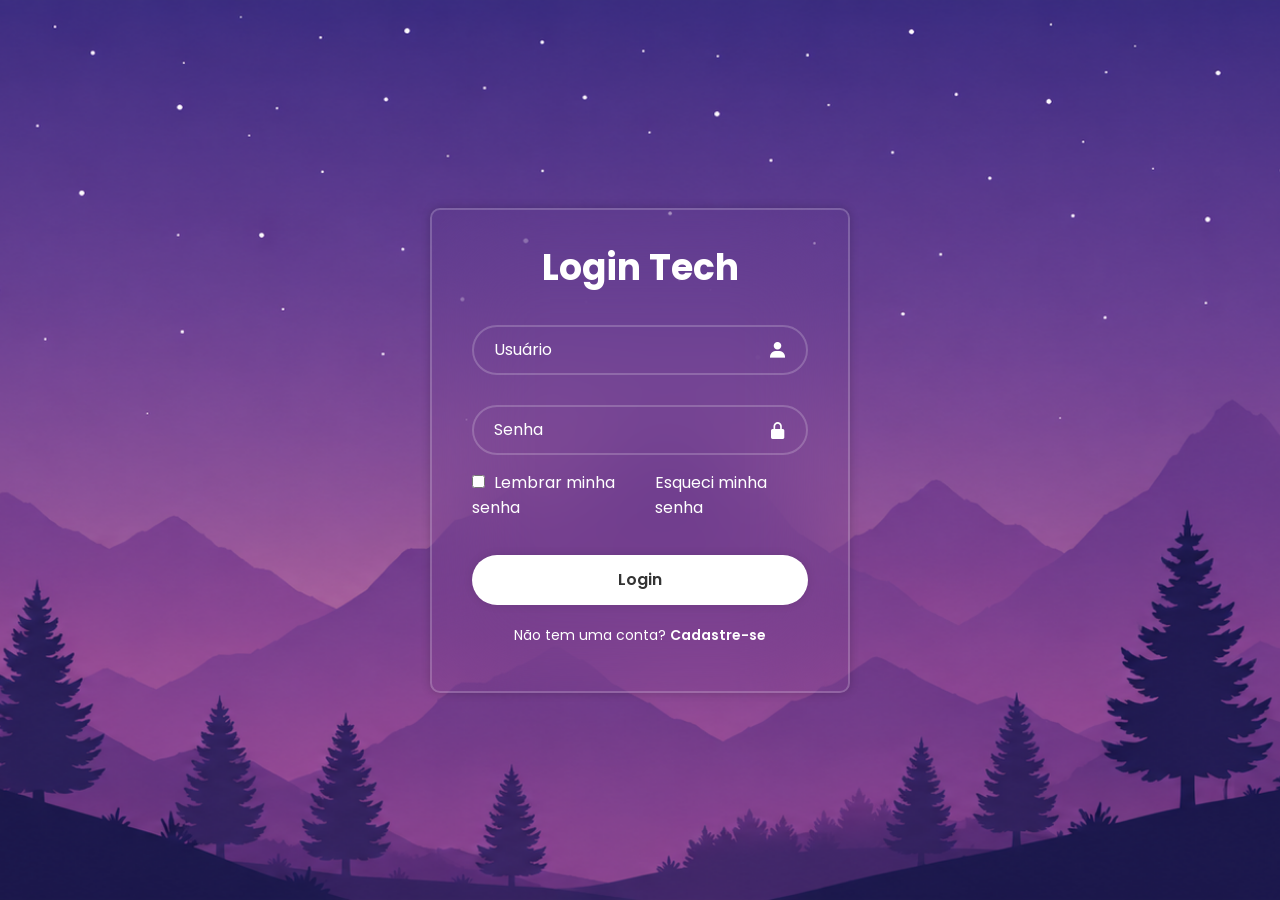
<file: index.html>
<!DOCTYPE html>
<html lang="pt-br">
<head>
    <meta charset="UTF-8">
    <meta name="viewport" content="width=device-width, initial-scale=1.0">
    <link href='https://unpkg.com/boxicons@2.1.4/css/boxicons.min.css'rel='stylesheet'>
    <title>MarcosViniTech Login</title>
    <link rel="stylesheet" href="style.css">
</head>
<body>
    <main class="container">
        <form>
            <h1>Login Tech</h1>
            <div class="input-box">
                <input placeholder="Usuário" type="email">
                <i class="bx bxs-user"></i>
            </div>
            <div class="input-box">
                <input placeholder="Senha" type="password">
                <i class="bx bxs-lock-alt"></i>
            </div>
            <div class="remember-forgot">
                <label>
                <input type="checkbox">
                Lembrar minha senha
                </label>
                <a href="#">Esqueci minha senha</a>
            </div>
            <button type="submit" class="login">Login </button>
            <div class="register-link">
                <p>Não tem uma conta? <a href="cadastro.html">Cadastre-se</a></p>
                
            </div>
        </form>

    </main>
    <script src="script.js"></script>
</body>
</html>
</file>
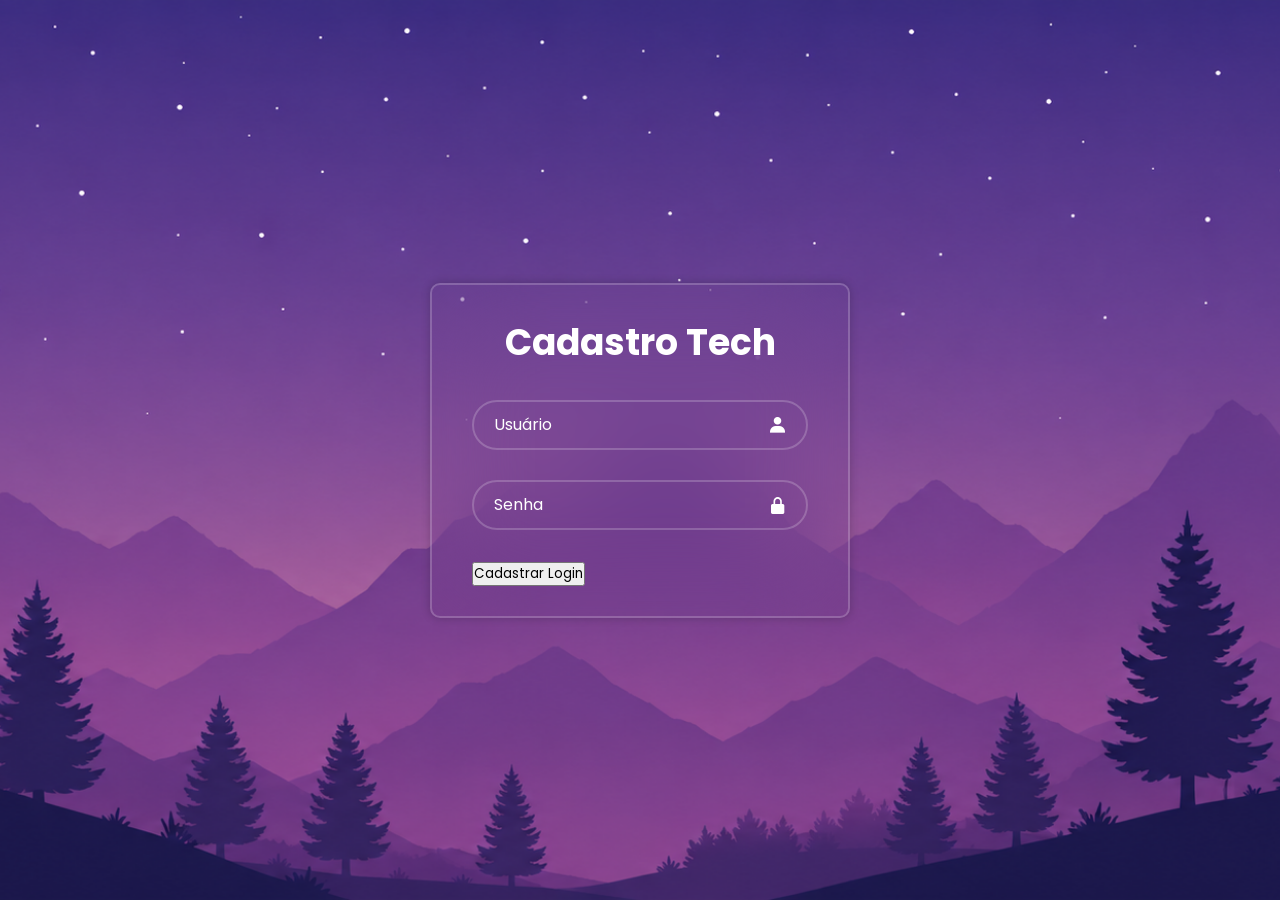
<file: cadastro.html>
<!DOCTYPE html>
<html lang="pt-br">
<head>
    <meta charset="UTF-8">
    <meta name="viewport" content="width=device-width, initial-scale=1.0">
    <link href='https://unpkg.com/boxicons@2.1.4/css/boxicons.min.css'rel='stylesheet'>
    <title>MarcosViniTech Cadastro</title>
    <link rel="stylesheet" href="style.css">
</head>
<body>
    <main class="container">
        <form>
            <h1>Cadastro Tech</h1>
            <div class="input-box">
                <input placeholder="Usuário" type="email">
                <i class="bx bxs-user"></i>
            </div>
            <div class="input-box">
                <input placeholder="Senha" type="password">
                <i class="bx bxs-lock-alt"></i>
            </div>
            <button type="submit">Cadastrar Login</button>
    <script src="script.js"></script> 
</body>
</file>
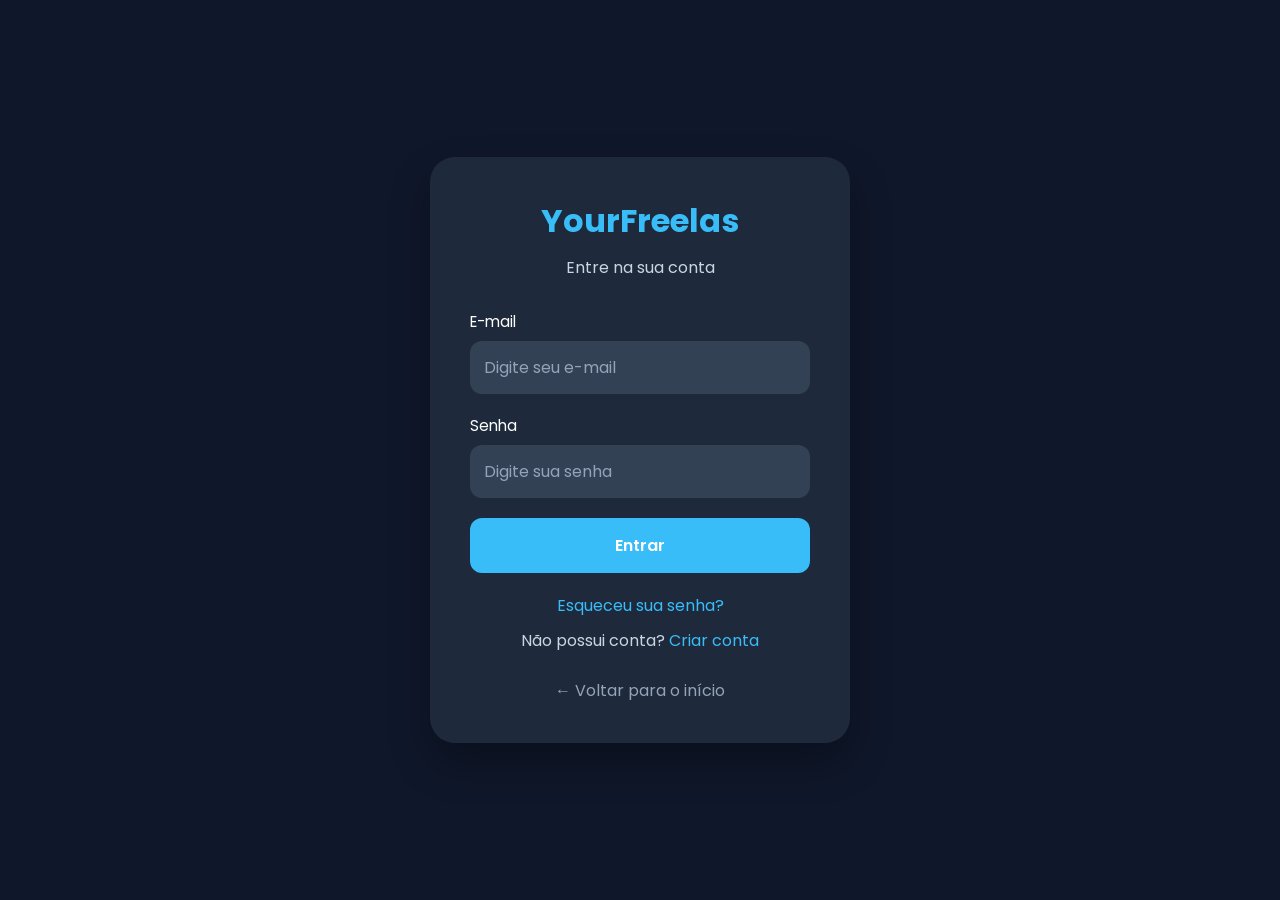
<file: login.html>
<!DOCTYPE html>
<html lang="pt-BR">
<head>
<meta charset="UTF-8">
<meta name="viewport" content="width=device-width, initial-scale=1.0">

<title>Login - YourFreelas</title>

<link href="https://fonts.googleapis.com/css2?family=Poppins:wght@300;400;500;600;700&display=swap" rel="stylesheet">

<style>

*{
    margin:0;
    padding:0;
    box-sizing:border-box;
    font-family:'Poppins',sans-serif;
}

body{
    background:#0f172a;
    min-height:100vh;
    display:flex;
    justify-content:center;
    align-items:center;
    color:white;
}

.login-container{
    width:100%;
    max-width:420px;
    background:#1e293b;
    padding:40px;
    border-radius:25px;
    box-shadow:0 20px 40px rgba(0,0,0,.3);
}

.logo{
    text-align:center;
    font-size:2rem;
    font-weight:700;
    color:#38bdf8;
    margin-bottom:10px;
}

.subtitle{
    text-align:center;
    color:#cbd5e1;
    margin-bottom:30px;
}

.input-group{
    margin-bottom:20px;
}

.input-group label{
    display:block;
    margin-bottom:8px;
    font-size:.95rem;
}

.input-group input{
    width:100%;
    padding:14px;
    border:none;
    outline:none;
    border-radius:12px;
    background:#334155;
    color:white;
    font-size:1rem;
}

.input-group input::placeholder{
    color:#94a3b8;
}

.btn-login{
    width:100%;
    border:none;
    padding:15px;
    border-radius:12px;
    background:#38bdf8;
    color:white;
    font-size:1rem;
    font-weight:600;
    cursor:pointer;
    transition:.3s;
}

.btn-login:hover{
    transform:translateY(-2px);
    box-shadow:0 10px 20px rgba(56,189,248,.3);
}

.links{
    text-align:center;
    margin-top:20px;
}

.links a{
    color:#38bdf8;
    text-decoration:none;
}

.links p{
    margin-top:10px;
    color:#cbd5e1;
}

.back{
    display:block;
    text-align:center;
    margin-top:25px;
    color:#94a3b8;
    text-decoration:none;
}

.back:hover{
    color:white;
}

.msg{
    display:none;
    margin-top:15px;
    padding:12px;
    border-radius:10px;
    background:#22c55e;
    text-align:center;
}

</style>
</head>
<body>

<div class="login-container">

    <div class="logo">YourFreelas</div>

    <div class="subtitle">
        Entre na sua conta
    </div>

    <form id="loginForm">

        <div class="input-group">
            <label>E-mail</label>
            <input
                type="email"
                placeholder="Digite seu e-mail"
                required
            >
        </div>

        <div class="input-group">
            <label>Senha</label>
            <input
                type="password"
                placeholder="Digite sua senha"
                required
            >
        </div>

        <button type="submit" class="btn-login">
            Entrar
        </button>

        <div class="msg" id="msg">
            Login realizado com sucesso!
        </div>

    </form>

    <div class="links">
        <a href="#">Esqueceu sua senha?</a>

        <p>
            Não possui conta?
            <a href="#">Criar conta</a>
        </p>
    </div>

    <a href="index.html" class="back">
        ← Voltar para o início
    </a>

</div>

<script>

const form = document.getElementById("loginForm");
const msg = document.getElementById("msg");

form.addEventListener("submit", function(e){

    e.preventDefault();

    msg.style.display = "block";

    setTimeout(() => {
        window.location.href = "index.html";
    }, 1500);

});

</script>

</body>
</html>
</file>
<file: style.css>
@import url('https://fonts.googleapis.com/css2?family=Poppins:ital,wght@0,100;0,200;0,300;0,400;0,500;0,600;0,700;0,800;0,900;1,100;1,200;1,300;1,400;1,500;1,600;1,700;1,800;1,900&display=swap');

* {
    margin: 0;
    padding: 0;
    box-sizing: border-box;
    font-family: "Poppins", sans-serif;
}
body {
    display: flex;
    justify-content: center;
    align-items: center;
    min-height: 100vh;
    background: url('img/img.png');
    background-size: cover;
    background-position: center;

}
.container {
    width: 420px;
    background-color: transparent;
    border: 2px solid rgba(255, 255, 255, .2);
    border-radius: 10px;
    color: #fff;
    padding: 30px 40px;
    box-shadow: 0 0 10px rgba(0, 0, 0, .2);
    backdrop-filter: blur(50px);
}
.container h1{
    font-size: 36px;
    text-align: center;
}
.input-box {
    position: relative;
    width: 100%;
    height: 50px;
    margin: 30px 0;
}
.input-box input{
    width: 100%;
    height: 100%;
    background-color: transparent;
    border: 2px solid rgba(255, 255, 255, .2);
    border-radius: 40px;
    outline: none;
    font-size: 16px;
    color: #fff;
    padding: 20px 45px 20px 20px;
    
}
.input-box input::placeholder {
    color: #fff;
}
.input-box i {
    position:absolute;
    right: 20px;
    top: 50%;
    transform: translateY(-50%);
    font-size: 20px;
}
.remember-forgot {
    display: flex;
    justify-content: space-between;
    margin: -15px 0 15px;
}
.remember-forgot label input{
    accent-color: #fff;
    margin-right: 5px;
}
.remember-forgot a{
    text-decoration: none;
    color: #fff;
}
.remember-forgot a:hover{
    text-decoration: underline;
}
.login{
    width: 100%;
    height: 50px;
    background-color: #fff;
    border: none;
    border-radius: 40px;
    cursor: pointer;
    font-size: 16px;
    color: #333;
    font-weight: 600;
    box-shadow: 0 0 10px rgba(0, 0, 0, .1);
    margin-top: 20px;
}
.login:hover{
    background-color: transparent;
    border: 2px solid;
    color: #fff;
}
.register-link{
    font-size: 14px;
    text-align: center;
    margin: 20px 0 15px;
}
.register-link a{
    text-decoration: none;
    color: #fff;
    font-weight: 600;
}
.register-link a:hover{
    text-decoration: underline;
}
</file>
